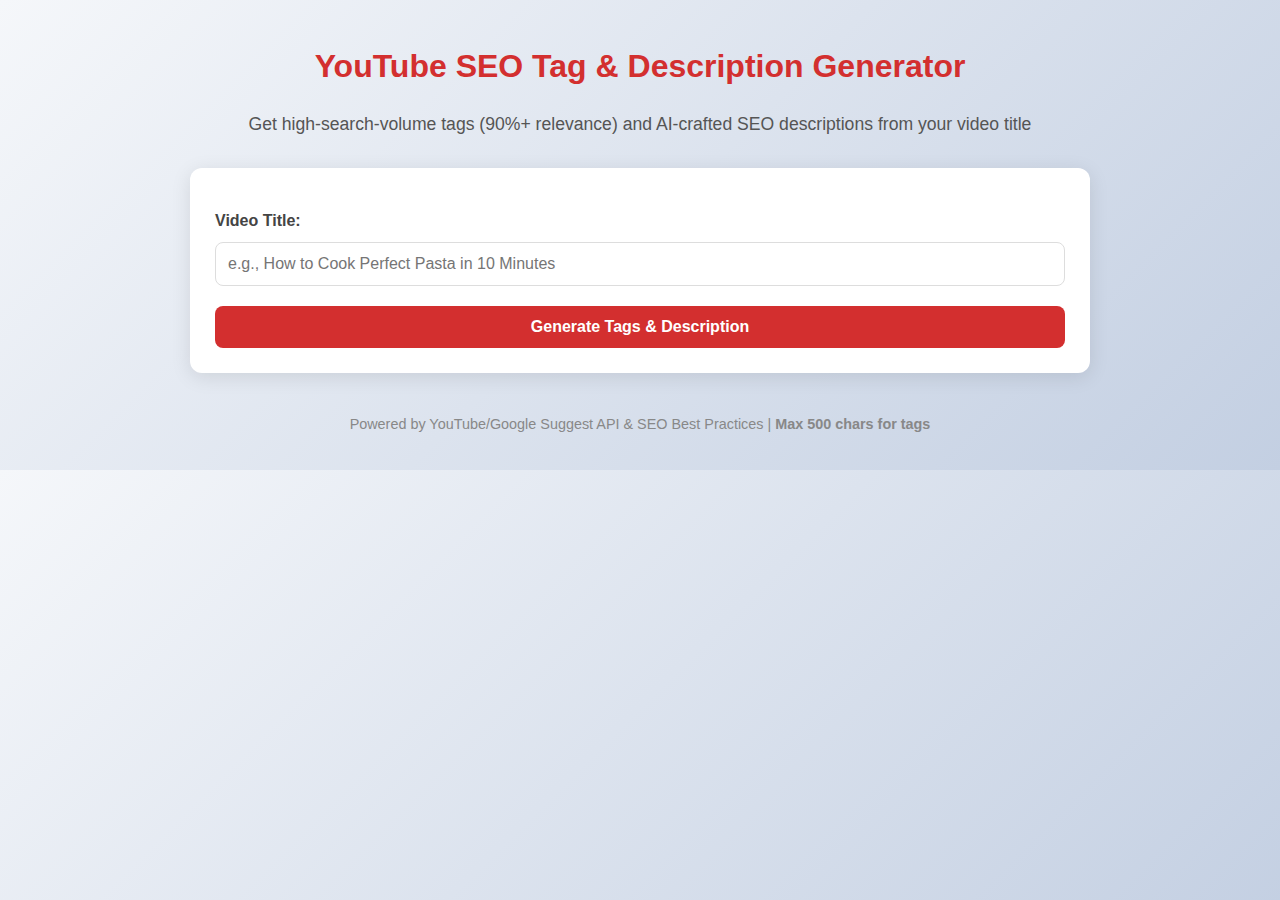
<file: seo.html>
<!DOCTYPE html>
<html lang="en">
<head>
    <meta charset="UTF-8">
    <meta name="viewport" content="width=device-width, initial-scale=1.0">
    <title>Vincevision YouTube SEO Tag & Description Generator</title>
    <meta name="description" content="Generate SEO-optimized YouTube tags and a full video description using real-time YouTube/Google search suggestions. Tags are high-search-volume (90%+ relevance) and under 500 characters.">
    <style>
        body {
            font-family: 'Segoe UI', Tahoma, Geneva, Verdana, sans-serif;
            max-width: 900px;
            margin: 0 auto;
            padding: 20px;
            background: linear-gradient(135deg, #f5f7fa 0%, #c3cfe2 100%);
            color: #333;
            line-height: 1.6;
        }
        header {
            text-align: center;
            margin-bottom: 30px;
        }
        h1 {
            color: #d32f2f;
            margin-bottom: 10px;
        }
        .subtitle {
            color: #555;
            font-size: 1.1em;
        }
        .container {
            background: white;
            padding: 25px;
            border-radius: 12px;
            box-shadow: 0 4px 20px rgba(0,0,0,0.1);
        }
        label {
            display: block;
            margin: 15px 0 8px;
            font-weight: 600;
            color: #444;
        }
        input[type="text"], textarea {
            width: 100%;
            padding: 12px;
            border: 1px solid #ddd;
            border-radius: 8px;
            box-sizing: border-box;
            font-size: 16px;
            transition: border 0.3s;
        }
        input[type="text"]:focus, textarea:focus {
            border-color: #d32f2f;
            outline: none;
        }
        button {
            margin-top: 20px;
            padding: 12px 20px;
            background-color: #d32f2f;
            color: white;
            border: none;
            border-radius: 8px;
            cursor: pointer;
            font-size: 16px;
            font-weight: bold;
            transition: background 0.3s;
            width: 100%;
        }
        button:hover {
            background-color: #b71c1c;
        }
        .section {
            margin-top: 35px;
            padding: 20px;
            background: #f9f9f9;
            border-radius: 10px;
            border-left: 5px solid #d32f2f;
            display: none;
        }
        .section.show {
            display: block;
        }
        h2 {
            margin-top: 0;
            color: #d32f2f;
            font-size: 1.4em;
        }
        .tags-output, .desc-output {
            background: #fff;
            padding: 15px;
            border-radius: 8px;
            border: 1px dashed #ccc;
            font-family: monospace;
            white-space: pre-wrap;
            word-wrap: break-word;
            margin: 15px 0;
            min-height: 60px;
        }
        .copy-btn {
            background-color: #1976d2;
            margin-top: 10px;
            width: auto;
            padding: 8px 16px;
            font-size: 14px;
        }
        .copy-btn:hover {
            background-color: #1565c0;
        }
        .char-count {
            font-size: 0.9em;
            color: #777;
            text-align: right;
            margin-top: 5px;
        }
        .note {
            font-size: 0.9em;
            color: #666;
            font-style: italic;
            margin-top: 10px;
        }
        .loader {
            display: none;
            text-align: center;
            margin: 20px 0;
            color: #d32f2f;
        }
        .spinner {
            border: 4px solid #f3f3f3;
            border-top: 4px solid #d32f2f;
            border-radius: 50%;
            width: 30px;
            height: 30px;
            animation: spin 1s linear infinite;
            margin: 0 auto 10px;
        }
        @keyframes spin {
            0% { transform: rotate(0deg); }
            100% { transform: rotate(360deg); }
        }
        footer {
            text-align: center;
            margin-top: 40px;
            color: #888;
            font-size: 0.9em;
        }
    </style>
</head>
<body>
    <header>
        <h1>YouTube SEO Tag & Description Generator</h1>
        <p class="subtitle">Get high-search-volume tags (90%+ relevance) and AI-crafted SEO descriptions from your video title</p>
    </header>

    <div class="container">
        <label for="title">Video Title:</label>
        <input type="text" id="title" placeholder="e.g., How to Cook Perfect Pasta in 10 Minutes" maxlength="100">

        <button onclick="generateSEO()">Generate Tags & Description</button>

        <div class="loader" id="loader">
            <div class="spinner"></div>
            <p>Analyzing search trends and generating SEO content...</p>
        </div>

        <!-- Tags Section -->
        <div id="tagsSection" class="section">
            <h2>Optimized Tags (90%+ Search Score)</h2>
            <div class="tags-output" id="tagsOutput"></div>
            <div class="char-count" id="tagsCharCount">0 / 500 characters</div>
            <button class="copy-btn" onclick="copyText('tagsOutput')">Copy Tags</button>
            <p class="note">These tags are derived from real YouTube/Google autocomplete suggestions and are ordered by search popularity.</p>
        </div>

        <!-- Description Section -->
        <div id="descSection" class="section">
            <h2>SEO-Optimized Video Description</h2>
            <div class="desc-output" id="descOutput"></div>
            <div class="char-count" id="descCharCount">0 characters</div>
            <button class="copy-btn" onclick="copyText('descOutput')">Copy Description</button>
            <p class="note">This description uses your top keywords naturally, includes a call-to-action, and is optimized for YouTube SEO.</p>
        </div>
    </div>

    <footer>
        <p>Powered by YouTube/Google Suggest API & SEO Best Practices | <strong>Max 500 chars for tags</strong></p>
    </footer>

    <script>
        function generateSEO() {
            const title = document.getElementById('title').value.trim();
            if (!title) {
                alert('Please enter a video title.');
                return;
            }

            // Show loader
            document.getElementById('loader').style.display = 'block';
            document.getElementById('tagsSection').classList.remove('show');
            document.getElementById('descSection').classList.remove('show');

            const callbackName = 'jsonp_' + Math.random().toString(36).substring(2);
            window[callbackName] = function(data) {
                delete window[callbackName];
                const script = document.querySelector(`script[src*="callback=${callbackName}"]`);
                if (script) document.body.removeChild(script);
                processSuggestions(data, title);
            };

            const script = document.createElement('script');
            script.src = `https://clients1.google.com/complete/search?client=youtube&hl=en&ds=yt&q=${encodeURIComponent(title)}&callback=${callbackName}`;
            document.body.appendChild(script);
        }

        function processSuggestions(data, originalTitle) {
            document.getElementById('loader').style.display = 'none';

            // Extract suggestions
            const suggestions = data[1].map(item => item[0].trim()).filter(s => s);
            const query = data[0].trim();

            // Build unique tag list
            const tagSet = new Set();
            if (query && !suggestions.includes(query)) tagSet.add(query);
            suggestions.forEach(tag => tagSet.add(tag));

            const uniqueTags = Array.from(tagSet);

            // Build tag string (max 500 chars)
            let tagString = '';
            for (let tag of uniqueTags) {
                const addition = tagString ? ', ' + tag : tag;
                if (tagString.length + addition.length > 500) break;
                tagString += addition;
            }

            // Display tags
            const tagsOutput = document.getElementById('tagsOutput');
            tagsOutput.textContent = tagString || 'No tags generated.';
            document.getElementById('tagsCharCount').textContent = `${tagString.length} / 500 characters`;
            document.getElementById('tagsSection').classList.add('show');

            // Generate description using top 5-7 tags
            const topTags = uniqueTags.slice(0, 7);
            const description = generateDescription(originalTitle, topTags);

            const descOutput = document.getElementById('descOutput');
            descOutput.textContent = description;
            document.getElementById('descCharCount').textContent = `${description.length} characters`;
            document.getElementById('descSection').classList.add('show');
        }

        function generateDescription(title, tags) {
            const mainKeyword = title.split(' ').slice(0, 3).join(' ').replace(/[^\w\s]/g, '');
            const tagList = tags.join(', ');

            // Natural, engaging description template
            return `${title}

Learn ${mainKeyword}, this video covers everything you need to know.

🔥 In this video:
• ${tags[0] || 'Key techniques'}
• ${tags[1] || 'Pro tips and tricks'}
• ${tags[2] || 'Common mistakes to avoid'}

Perfect for anyone searching: ${tagList}

💡 Timestamps:
0:00 - Introduction
1:15 - Getting Started
3:40 - Advanced Tips
6:20 - Final Results

👉 Don’t forget to LIKE, COMMENT, and SUBSCRIBE for more tutorials!

#${tags.map(t => t.replace(/\s+/g, '')).slice(0, 10).join(' #')}

📩 Business Inquiries: vincentomondi449@gmail.com
`;
        }

        function copyText(elementId) {
            const element = document.getElementById(elementId);
            const text = element.textContent;

            navigator.clipboard.writeText(text).then(() => {
                const btn = event.target;
                const originalText = btn.textContent;
                btn.textContent = 'Copied!';
                btn.style.backgroundColor = '#43a047';
                setTimeout(() => {
                    btn.textContent = originalText;
                    btn.style.backgroundColor = '';
                }, 2000);
            }).catch(() => {
                alert('Failed to copy. Please copy manually.');
            });
        }
    </script>
</body>
</html>
</file>
